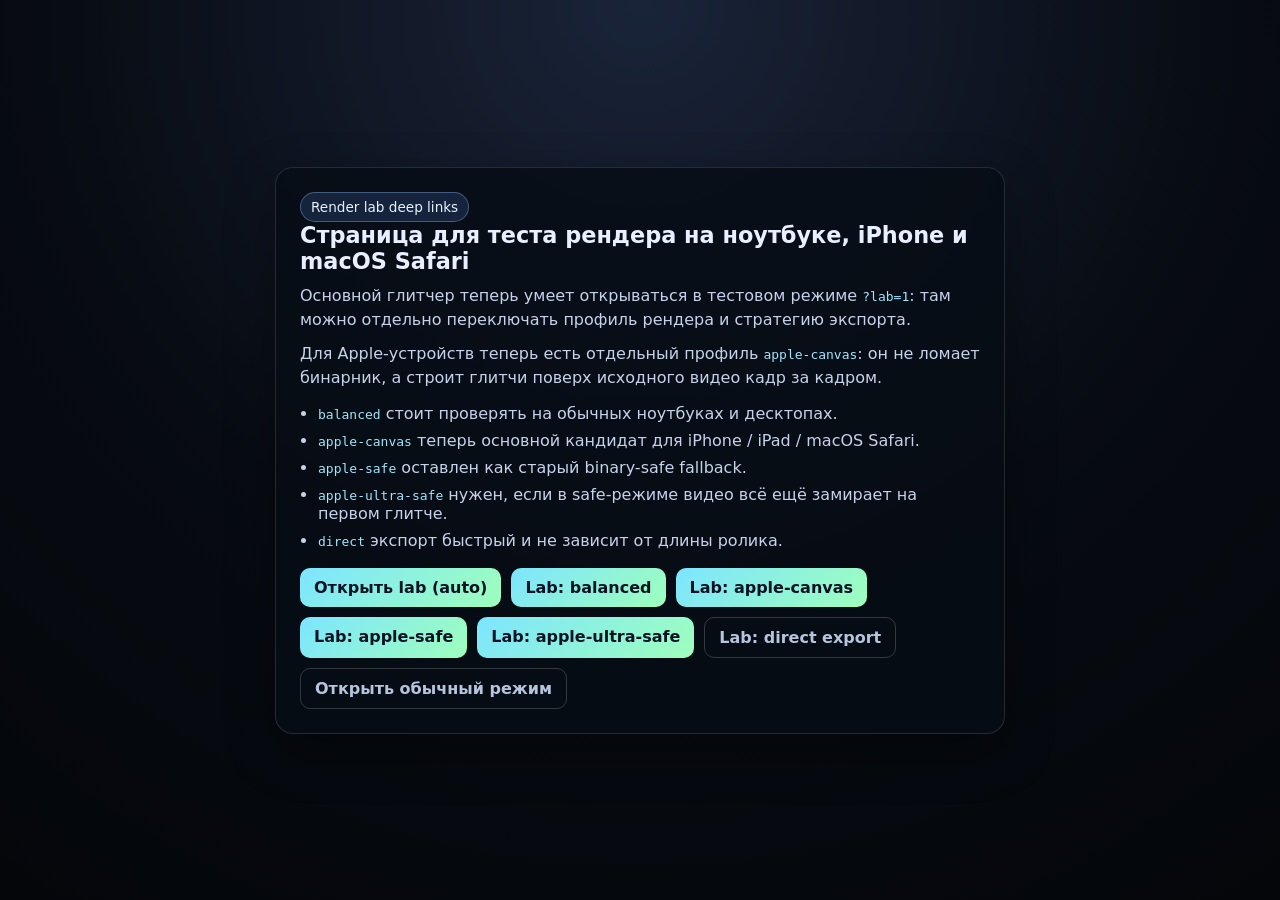
<file: ios-test.html>
<!doctype html>
<html lang="ru">
  <head>
    <meta charset="UTF-8" />
    <meta name="viewport" content="width=device-width, initial-scale=1.0" />
    <meta name="theme-color" content="#111111" />
    <meta name="apple-mobile-web-app-title" content="Video Glitcher" />
    <meta name="application-name" content="Video Glitcher" />
    <meta name="msapplication-TileColor" content="#111111" />
    <meta name="msapplication-config" content="assets/favicon/browserconfig.xml" />
    <title>Render Lab Links</title>
    <link rel="icon" type="image/x-icon" href="assets/favicon/favicon.ico" />
    <link rel="icon" type="image/png" sizes="16x16" href="assets/favicon/favicon-16x16.png" />
    <link rel="icon" type="image/png" sizes="32x32" href="assets/favicon/favicon-32x32.png" />
    <link rel="icon" type="image/png" sizes="48x48" href="assets/favicon/favicon-48x48.png" />
    <link rel="icon" type="image/png" sizes="192x192" href="assets/favicon/android-chrome-192x192.png" />
    <link rel="apple-touch-icon" sizes="180x180" href="assets/favicon/apple-touch-icon.png" />
    <link rel="manifest" href="assets/favicon/site.webmanifest" />
    <style>
      :root { color-scheme: dark; }
      body {
        margin: 0;
        font-family: Inter, system-ui, -apple-system, Segoe UI, Roboto, sans-serif;
        background: radial-gradient(circle at top, #1a2439 0%, #070b12 55%, #04060a 100%);
        color: #e8efff;
        min-height: 100vh;
        display: grid;
        place-items: center;
      }
      .card {
        width: min(680px, calc(100vw - 32px));
        background: rgba(8, 13, 22, 0.86);
        border: 1px solid rgba(255, 255, 255, 0.12);
        border-radius: 18px;
        padding: 24px;
        box-shadow: 0 18px 48px rgba(0, 0, 0, 0.35);
      }
      h1 { margin: 0 0 10px; font-size: 1.4rem; }
      p { margin: 10px 0; line-height: 1.5; color: #c6d2ea; }
      .badge {
        display: inline-block;
        padding: 6px 10px;
        border-radius: 999px;
        font-size: 0.85rem;
        border: 1px solid rgba(149, 198, 255, 0.35);
        background: rgba(92, 154, 255, 0.16);
      }
      .actions { margin-top: 18px; display: flex; gap: 10px; flex-wrap: wrap; }
      a {
        color: #0a1224;
        background: linear-gradient(135deg, #7de5ff, #9effbc);
        text-decoration: none;
        padding: 10px 14px;
        border-radius: 10px;
        font-weight: 700;
      }
      .muted {
        background: transparent;
        color: #b6c4de;
        border: 1px solid rgba(255, 255, 255, 0.18);
      }
      ul {
        margin: 14px 0 0;
        padding-left: 18px;
        color: #c6d2ea;
      }
      li + li { margin-top: 8px; }
      code { color: #9ee7ff; }
    </style>
  </head>
  <body>
    <main class="card">
      <span class="badge">Render lab deep links</span>
      <h1>Страница для теста рендера на ноутбуке, iPhone и macOS Safari</h1>
      <p>
        Основной глитчер теперь умеет открываться в тестовом режиме <code>?lab=1</code>:
        там можно отдельно переключать профиль рендера и стратегию экспорта.
      </p>
      <p>
        Для Apple-устройств теперь есть отдельный профиль <code>apple-canvas</code>:
        он не ломает бинарник, а строит глитчи поверх исходного видео кадр за кадром.
      </p>
      <ul>
        <li><code>balanced</code> стоит проверять на обычных ноутбуках и десктопах.</li>
        <li><code>apple-canvas</code> теперь основной кандидат для iPhone / iPad / macOS Safari.</li>
        <li><code>apple-safe</code> оставлен как старый binary-safe fallback.</li>
        <li><code>apple-ultra-safe</code> нужен, если в safe-режиме видео всё ещё замирает на первом глитче.</li>
        <li><code>direct</code> экспорт быстрый и не зависит от длины ролика.</li>
      </ul>
      <div class="actions">
        <a href="./index.html?lab=1">Открыть lab (auto)</a>
        <a href="./index.html?lab=1&compat=balanced">Lab: balanced</a>
        <a href="./index.html?lab=1&compat=apple-canvas">Lab: apple-canvas</a>
        <a href="./index.html?lab=1&compat=apple-safe">Lab: apple-safe</a>
        <a href="./index.html?lab=1&compat=apple-ultra-safe">Lab: apple-ultra-safe</a>
        <a class="muted" href="./index.html?lab=1&export=direct">Lab: direct export</a>
        <a class="muted" href="./index.html">Открыть обычный режим</a>
      </div>
    </main>
  </body>
</html>
</file>
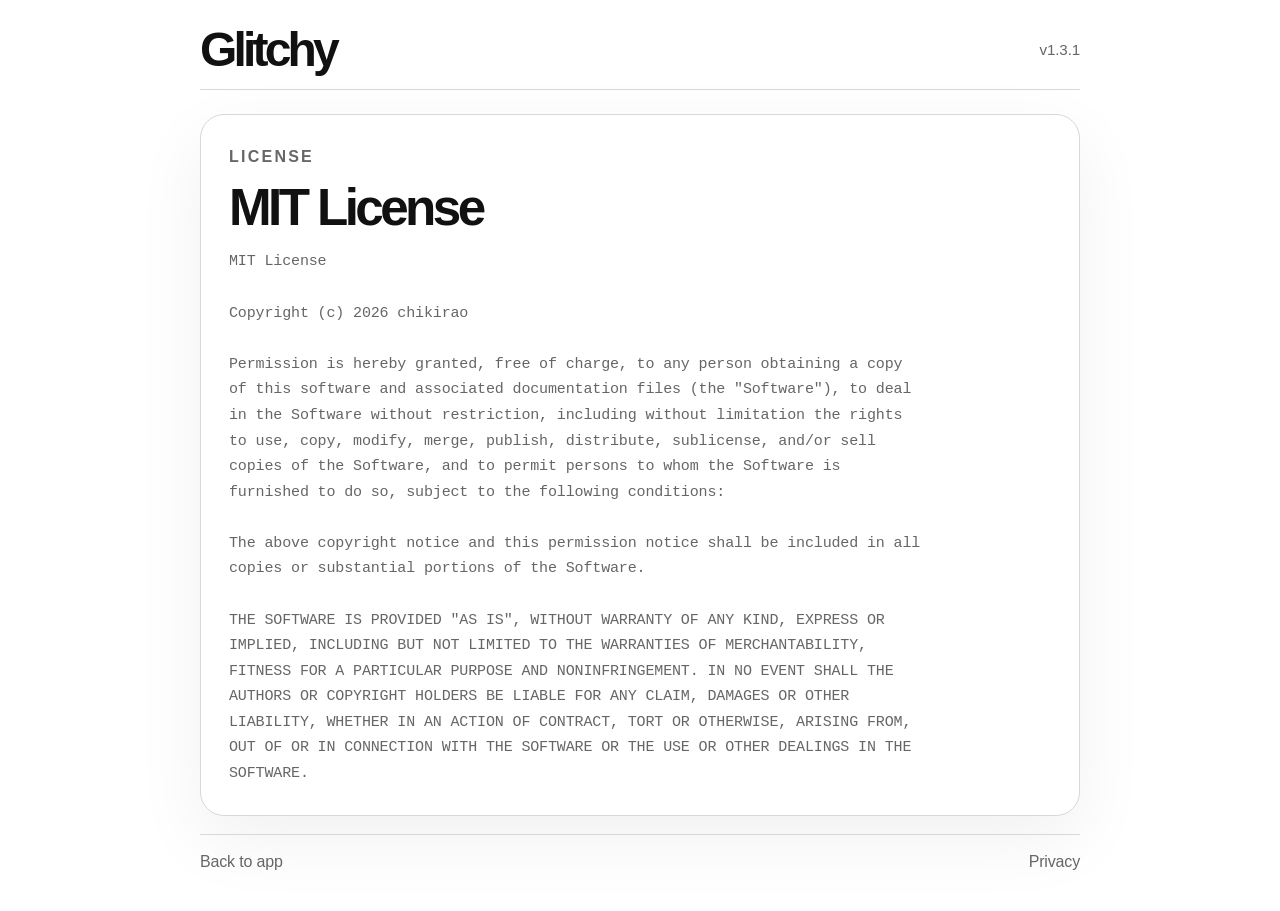
<file: license.html>
<!DOCTYPE html>
<html lang="en">
  <head>
    <meta charset="UTF-8" />
    <meta name="viewport" content="width=device-width, initial-scale=1.0" />
    <title>Glitchy License</title>
    <link rel="icon" type="image/png" sizes="32x32" href="assets/favicon/favicon-32x32.png" />
    <link rel="stylesheet" href="styles.css" />
  </head>
  <body class="legal-page">
    <main class="legal-shell">
      <header class="legal-header">
        <a class="legal-home-link" href="./">Glitchy</a>
        <span class="legal-version" data-site-version>v1.3.1</span>
      </header>

      <section class="legal-card">
        <p class="legal-kicker">License</p>
        <h1>MIT License</h1>
        <pre class="legal-license-text">MIT License

Copyright (c) 2026 chikirao

Permission is hereby granted, free of charge, to any person obtaining a copy
of this software and associated documentation files (the "Software"), to deal
in the Software without restriction, including without limitation the rights
to use, copy, modify, merge, publish, distribute, sublicense, and/or sell
copies of the Software, and to permit persons to whom the Software is
furnished to do so, subject to the following conditions:

The above copyright notice and this permission notice shall be included in all
copies or substantial portions of the Software.

THE SOFTWARE IS PROVIDED "AS IS", WITHOUT WARRANTY OF ANY KIND, EXPRESS OR
IMPLIED, INCLUDING BUT NOT LIMITED TO THE WARRANTIES OF MERCHANTABILITY,
FITNESS FOR A PARTICULAR PURPOSE AND NONINFRINGEMENT. IN NO EVENT SHALL THE
AUTHORS OR COPYRIGHT HOLDERS BE LIABLE FOR ANY CLAIM, DAMAGES OR OTHER
LIABILITY, WHETHER IN AN ACTION OF CONTRACT, TORT OR OTHERWISE, ARISING FROM,
OUT OF OR IN CONNECTION WITH THE SOFTWARE OR THE USE OR OTHER DEALINGS IN THE
SOFTWARE.</pre>
      </section>

      <footer class="legal-footer">
        <a href="./">Back to app</a>
        <a href="privacy.html">Privacy</a>
      </footer>
    </main>

    <script src="site-config.js"></script>
  </body>
</html>
</file>
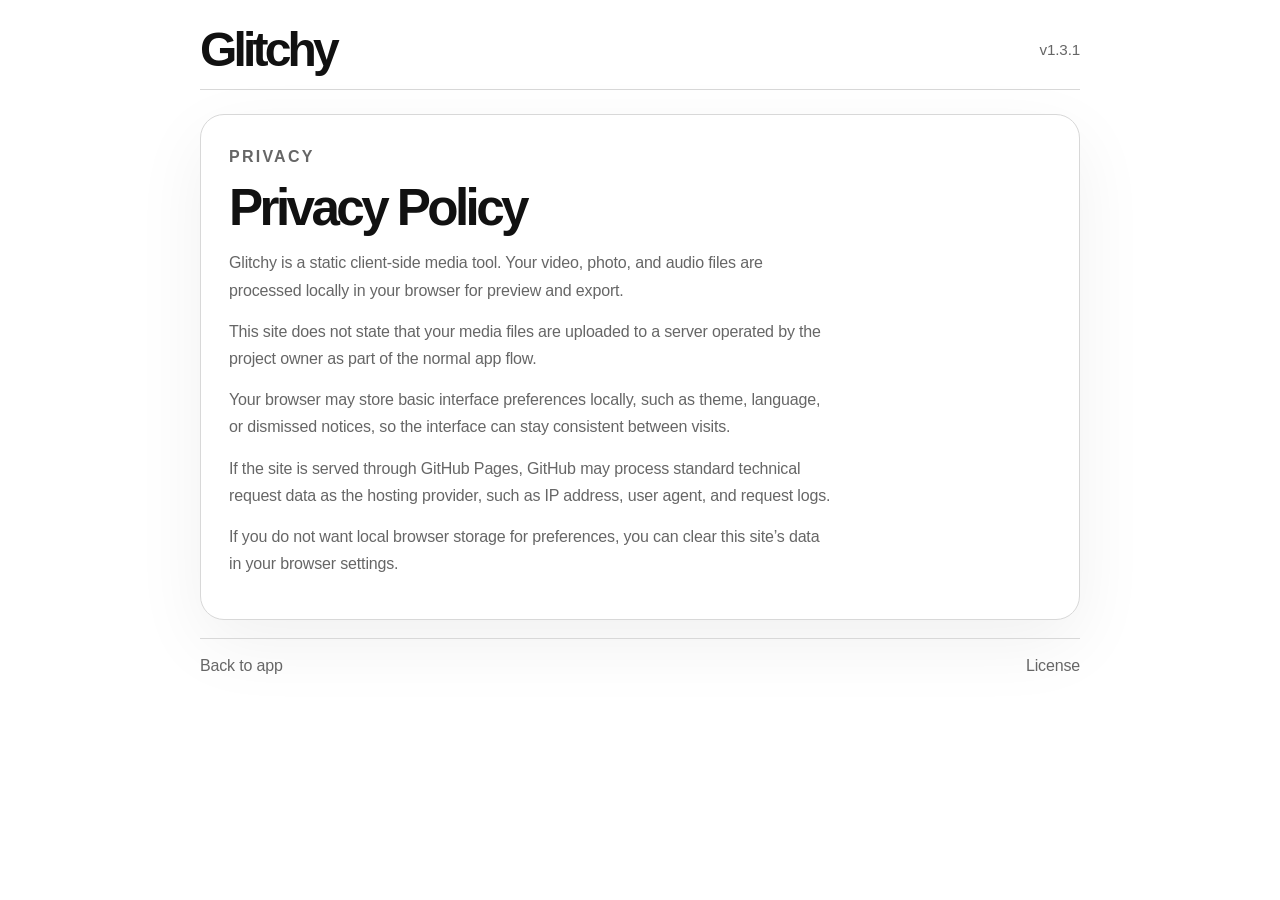
<file: privacy.html>
<!DOCTYPE html>
<html lang="en">
  <head>
    <meta charset="UTF-8" />
    <meta name="viewport" content="width=device-width, initial-scale=1.0" />
    <title>Glitchy Privacy</title>
    <link rel="icon" type="image/png" sizes="32x32" href="assets/favicon/favicon-32x32.png" />
    <link rel="stylesheet" href="styles.css" />
  </head>
  <body class="legal-page">
    <main class="legal-shell">
      <header class="legal-header">
        <a class="legal-home-link" href="./">Glitchy</a>
        <span class="legal-version" data-site-version>v1.3.1</span>
      </header>

      <section class="legal-card">
        <p class="legal-kicker">Privacy</p>
        <h1>Privacy Policy</h1>
        <p>
          Glitchy is a static client-side media tool. Your video, photo, and audio files are processed locally in your browser for preview and export.
        </p>
        <p>
          This site does not state that your media files are uploaded to a server operated by the project owner as part of the normal app flow.
        </p>
        <p>
          Your browser may store basic interface preferences locally, such as theme, language, or dismissed notices, so the interface can stay consistent between visits.
        </p>
        <p>
          If the site is served through GitHub Pages, GitHub may process standard technical request data as the hosting provider, such as IP address, user agent, and request logs.
        </p>
        <p>
          If you do not want local browser storage for preferences, you can clear this site’s data in your browser settings.
        </p>
      </section>

      <footer class="legal-footer">
        <a href="./">Back to app</a>
        <a href="license.html">License</a>
      </footer>
    </main>

    <script src="site-config.js"></script>
  </body>
</html>
</file>
<file: styles.css>
:root {
  --bg: #ffffff;
  --surface: #ffffff;
  --surface-muted: #f3f3f3;
  --surface-elevated: rgba(255, 255, 255, 0.96);
  --line: #d8d8d8;
  --line-strong: #111111;
  --text: #111111;
  --muted: #666666;
  --subtle: #8a8a8a;
  --shadow: 0 24px 72px rgba(0, 0, 0, 0.06);
  --grid-line-a: rgba(17, 17, 17, 0.05);
  --grid-line-b: rgba(17, 17, 17, 0.035);
  --drop-bg: linear-gradient(180deg, rgba(0, 0, 0, 0.012), rgba(0, 0, 0, 0.03));
  --overlay-bg: rgba(255, 255, 255, 0.8);
  --video-frame: #f2f2f2;
  --canvas-bg: #f3f3f3;
  --canvas-line: #d4d4d4;
  --canvas-start: rgba(17, 17, 17, 0.12);
  --canvas-mid: rgba(17, 17, 17, 0.28);
  --canvas-end: rgba(17, 17, 17, 0.18);
  --menu-hover: #ececec;
  --menu-selected: #e7e7e7;
  --radius: 24px;
  --radius-sm: 18px;
  --font-ui: Arial, sans-serif;
  --topbar-sticky-top: 0px;
  --shell-top-padding: 24px;
}

html[data-theme="dark"] {
  --bg: #0c0c0c;
  --surface: #101010;
  --surface-muted: #171717;
  --surface-elevated: rgba(12, 12, 12, 0.96);
  --line: #323232;
  --line-strong: #f3f3f3;
  --text: #f3f3f3;
  --muted: #a7a7a7;
  --subtle: #7b7b7b;
  --shadow: 0 30px 90px rgba(0, 0, 0, 0.32);
  --grid-line-a: rgba(255, 255, 255, 0.08);
  --grid-line-b: rgba(255, 255, 255, 0.045);
  --drop-bg: linear-gradient(180deg, rgba(255, 255, 255, 0.025), rgba(255, 255, 255, 0.05));
  --overlay-bg: rgba(10, 10, 10, 0.78);
  --video-frame: #0f0f0f;
  --canvas-bg: #121212;
  --canvas-line: #2a2a2a;
  --canvas-start: rgba(255, 255, 255, 0.12);
  --canvas-mid: rgba(255, 255, 255, 0.28);
  --canvas-end: rgba(255, 255, 255, 0.18);
  --menu-hover: #202020;
  --menu-selected: #252525;
}

* {
  box-sizing: border-box;
}

html,
body {
  margin: 0;
  min-height: 100%;
}

body {
  overflow-x: hidden;
  background: var(--bg);
  color: var(--text);
  font-family: var(--font-ui);
  letter-spacing: -0.01em;
  transition:
    background 180ms ease,
    color 180ms ease;
}

body::before {
  content: "";
  position: fixed;
  inset: 0;
  pointer-events: none;
  background-image:
    linear-gradient(to right, var(--grid-line-a) 1px, transparent 1px),
    linear-gradient(to bottom, var(--grid-line-b) 1px, transparent 1px);
  background-size: 96px 96px;
  opacity: 0;
  mask-image: linear-gradient(180deg, rgba(0, 0, 0, 0.74), rgba(0, 0, 0, 0.14));
}

html[data-theme="dark"] body::before {
  display: none;
}

button,
input,
select {
  font: inherit;
}

img {
  display: block;
  max-width: 100%;
}

[hidden] {
  display: none !important;
}

.app-shell {
  position: relative;
  z-index: 1;
  width: min(1480px, calc(100vw - 40px));
  margin: 0 auto;
  /* padding: var(--shell-top-padding) 0 40px; */
  padding: 0 0 20px;
}

.site-footer {
  display: flex;
  align-items: center;
  justify-content: space-between;
  gap: 18px;
  padding: 26px 0 6px;
  color: var(--muted);
  font-size: 0.98rem;
  line-height: 1.2;
}

.site-footer-group {
  display: inline-flex;
  align-items: center;
  flex-wrap: wrap;
  gap: 18px;
  min-width: 0;
}

.site-footer-group-end {
  justify-content: flex-end;
}

.site-footer-version,
.site-footer-link {
  color: var(--muted);
  text-decoration: none;
  white-space: nowrap;
}

.site-footer-link {
  transition:
    color 160ms ease,
    opacity 160ms ease;
}

.site-footer-link:hover,
.site-footer-link:focus-visible {
  color: var(--text);
  outline: none;
}

.legal-page {
  background: var(--bg);
  color: var(--text);
}

.legal-shell {
  width: min(880px, calc(100vw - 40px));
  margin: 0 auto;
  padding: 28px 0 40px;
}

.legal-header,
.legal-footer {
  display: flex;
  align-items: center;
  justify-content: space-between;
  gap: 16px;
}

.legal-header {
  padding-bottom: 18px;
  border-bottom: 1px solid var(--line);
}

.legal-home-link,
.legal-footer a {
  color: var(--text);
  text-decoration: none;
}

.legal-home-link {
  font-size: clamp(2rem, 4vw, 3rem);
  font-weight: 700;
  line-height: 0.9;
  letter-spacing: -0.08em;
}

.legal-version {
  color: var(--muted);
  font-size: 0.95rem;
}

.legal-card {
  margin-top: 24px;
  padding: 28px;
  border: 1px solid var(--line);
  border-radius: var(--radius);
  background: var(--surface);
  box-shadow: var(--shadow);
}

.legal-kicker {
  margin: 0 0 10px;
  color: var(--subtle);
  font-size: 0.74rem;
  font-weight: 700;
  letter-spacing: 0.14em;
  text-transform: uppercase;
}

.legal-card h1 {
  margin: 0 0 18px;
  font-size: clamp(2rem, 4vw, 3.25rem);
  line-height: 0.92;
  letter-spacing: -0.07em;
}

.legal-card p {
  margin: 0 0 14px;
  max-width: 68ch;
  color: var(--muted);
  font-size: 1rem;
  line-height: 1.7;
}

.legal-license-text {
  margin: 0;
  white-space: pre-wrap;
  word-break: break-word;
  color: var(--muted);
  font-family: "Courier New", Courier, monospace;
  font-size: 0.94rem;
  line-height: 1.7;
}

.legal-footer {
  margin-top: 18px;
  padding-top: 18px;
  border-top: 1px solid var(--line);
  color: var(--muted);
}

.legal-footer a {
  color: var(--muted);
}

.legal-footer a:hover,
.legal-footer a:focus-visible,
.legal-home-link:hover,
.legal-home-link:focus-visible {
  color: var(--text);
  outline: none;
}

.topbar {
  display: grid;
  grid-template-columns: minmax(0, 1fr) auto auto;
  gap: 18px;
  align-items: center;
  padding: 16px 0 16px;
  border-bottom: 0;
  position: sticky;
  top: var(--topbar-sticky-top);
  isolation: isolate;
  z-index: 20;
  transition:
    background 180ms ease,
    border-color 180ms ease,
    box-shadow 180ms ease,
    transform 180ms ease;
}

.topbar::before {
  content: "";
  position: absolute;
  z-index: -1;
  top: calc(var(--shell-top-padding) * -1);
  bottom: -1px;
  left: calc((100vw - 100%) * -0.5);
  right: calc((100vw - 100%) * -0.5);
  background: var(--surface-elevated);
  border-bottom: 1px solid var(--line);
  backdrop-filter: blur(18px);
}

.topbar.is-stuck {
  box-shadow: none;
}

.brand {
  display: inline-flex;
  align-items: center;
  justify-content: flex-start;
  width: max-content;
  min-width: 0;
  justify-self: start;
  z-index: 4;
  user-select: none;
  -webkit-user-select: none;
}

.brand-link {
  display: inline-flex;
  align-items: center;
  justify-content: center;
  width: 32px;
  height: 32px;
  border-radius: 12px;
  color: inherit;
  text-decoration: none;
  transition:
    opacity 160ms ease;
}

.brand-link:hover,
.brand-link:focus-visible {
  outline: none;
  background: transparent;
  box-shadow: none;
  transform: none;
}

.brand img {
  width: 28px;
  height: auto;
}

html[data-theme="dark"] .brand img {
  filter: invert(1);
}

.topbar-title {
  position: absolute;
  left: 50%;
  top: 50%;
  z-index: 3;
  color: var(--text);
  font-size: clamp(1.7rem, 2.4vw, 2.8rem);
  font-weight: 700;
  line-height: 0.88;
  letter-spacing: -0.08em;
  width: max-content;
  white-space: nowrap;
  pointer-events: none;
  user-select: none;
  -webkit-user-select: none;
  opacity: 0;
  transform: translate3d(-50%, -50%, 0);
  transform-origin: center center;
  transition: none;
}

.mobile-mode-picker {
  position: relative;
  display: none;
  justify-self: center;
  z-index: 4;
}

.mobile-mode-trigger {
  appearance: none;
  display: inline-flex;
  align-items: center;
  justify-content: center;
  gap: 10px;
  min-height: 46px;
  padding: 0 16px;
  border: 1.5px solid var(--line);
  border-radius: 999px;
  background: var(--surface);
  color: var(--text);
  font: inherit;
  font-size: 1rem;
  line-height: 1;
  letter-spacing: -0.04em;
  cursor: pointer;
  user-select: none;
  -webkit-user-select: none;
  transition:
    background 160ms ease,
    border-color 160ms ease,
    box-shadow 160ms ease,
    transform 160ms ease;
}

.mobile-mode-trigger:hover,
.mobile-mode-trigger:focus-visible {
  outline: none;
  border-color: var(--line-strong);
  box-shadow: 0 10px 24px rgba(0, 0, 0, 0.08);
  transform: translateY(-1px);
}

.mobile-mode-caret {
  width: 10px;
  height: 10px;
  border-right: 2px solid currentColor;
  border-bottom: 2px solid currentColor;
  border-bottom-right-radius: 2px;
  transform: rotate(45deg) translateY(-1px);
}

.mobile-mode-menu {
  left: 50%;
  top: calc(100% + 8px);
  right: auto;
  transform: translateX(-50%);
  width: min(164px, calc(100vw - 40px));
}

.hero-title-bridge {
  position: fixed;
  top: 0;
  left: 0;
  z-index: 22;
  color: var(--text);
  font-size: clamp(6rem, 20vw, 14rem);
  font-weight: 700;
  line-height: 0.88;
  letter-spacing: -0.085em;
  white-space: nowrap;
  pointer-events: none;
  user-select: none;
  -webkit-user-select: none;
  opacity: 0;
  transform-origin: left top;
  will-change: transform, opacity;
}

.topbar-tools {
  display: flex;
  align-items: center;
  gap: 10px;
  position: relative;
  z-index: 4;
  user-select: none;
  -webkit-user-select: none;
}

.online-version-link {
  display: inline-flex;
  align-items: center;
  justify-content: center;
  min-height: 46px;
  padding: 0 18px;
  border: 2px solid var(--text);
  border-radius: 999px;
  background: var(--text);
  color: var(--bg);
  font-size: 1rem;
  line-height: 1;
  letter-spacing: -0.03em;
  text-decoration: none;
  white-space: nowrap;
  transition:
    transform 160ms ease,
    box-shadow 160ms ease,
    background 160ms ease,
    color 160ms ease;
}

.online-version-link:hover,
.online-version-link:focus-visible {
  outline: none;
  transform: translateY(-1px);
  box-shadow: 0 12px 28px rgba(0, 0, 0, 0.08);
}

.mode-switch {
  display: inline-flex;
  align-items: center;
  justify-content: center;
  gap: 8px;
  min-width: 0;
  position: relative;
  z-index: 4;
  user-select: none;
  -webkit-user-select: none;
}

.mode-tab {
  appearance: none;
  display: inline-flex;
  align-items: center;
  justify-content: center;
  min-height: 46px;
  padding: 0 18px;
  border: 2px solid transparent;
  background: transparent;
  color: var(--text);
  font: inherit;
  font-size: clamp(1.15rem, 1.7vw, 1.75rem);
  line-height: 1;
  letter-spacing: -0.05em;
  text-transform: lowercase;
  cursor: pointer;
  border-radius: 999px;
  white-space: nowrap;
  user-select: none;
  -webkit-user-select: none;
  touch-action: manipulation;
  transition:
    background 160ms ease,
    color 160ms ease,
    border-color 160ms ease,
    box-shadow 160ms ease,
    opacity 160ms ease;
}

.mode-tab:hover,
.mode-tab:focus-visible {
  transform: none;
  background: var(--surface-muted);
  box-shadow: none;
}

.mode-tab.is-active {
  background: var(--text);
  color: var(--bg);
  border-color: var(--text);
}

.media-panel {
  display: grid;
  gap: 0;
}

.theme-toggle,
.language-toggle {
  appearance: none;
  cursor: pointer;
  user-select: none;
  -webkit-user-select: none;
  transition:
    transform 160ms ease,
    box-shadow 160ms ease,
    border-color 160ms ease,
    background 160ms ease,
    color 160ms ease;
}

.theme-toggle:hover,
.language-toggle:hover,
.theme-toggle:focus-visible,
.language-toggle:focus-visible {
  transform: translateY(-1px);
}

.theme-toggle {
  padding: 0;
  border: 0;
  background: transparent;
  position: relative;
  z-index: 4;
}

.theme-toggle-track {
  position: relative;
  display: block;
  width: 84px;
  height: 46px;
  border-radius: 999px;
}

.theme-toggle-knob {
  position: absolute;
  top: 5px;
  left: 5px;
  width: 32px;
  height: 32px;
  border-radius: 50%;
  transition:
    transform 180ms ease,
    background 180ms ease;
}

html[data-theme="light"] .theme-toggle-track {
  background: #111111;
  border: 2px solid #111111;
}

html[data-theme="light"] .theme-toggle-knob {
  background: #ffffff;
  transform: translateX(0);
}

html[data-theme="dark"] .theme-toggle-track {
  background: #ffffff;
  border: 2px solid #ffffff;
}

html[data-theme="dark"] .theme-toggle-knob {
  background: #111111;
  transform: translateX(42px);
}

.language-toggle {
  display: inline-flex;
  align-items: center;
  justify-content: center;
  min-height: 46px;
  min-width: 78px;
  padding: 0 18px;
  border: 2px solid var(--text);
  border-radius: 999px;
  background: var(--bg);
  color: var(--text);
  font-size: 1.18rem;
  line-height: 1;
  letter-spacing: -0.04em;
  touch-action: manipulation;
}

.hero {
  width: 100%;
  padding: 10px 0 20px;
  border-bottom: 1px solid var(--line);
  position: relative;
  z-index: 0;
  pointer-events: none;
  user-select: none;
  -webkit-user-select: none;
}

.hero-copy {
  width: 100%;
  overflow: visible;
  padding-right: clamp(16px, 2.3vw, 34px);
  pointer-events: none;
}

.hero h1 {
  display: block;
  margin: 0;
  padding-bottom: 0.12em;
  font-size: clamp(6rem, 20vw, 14rem);
  line-height: 0.88;
  letter-spacing: -0.085em;
  font-weight: 700;
  white-space: nowrap;
  pointer-events: none;
  user-select: none;
  -webkit-user-select: none;
}

.lede {
  max-width: 34rem;
  margin: 0;
  color: var(--muted);
  font-size: 1.02rem;
  line-height: 1.55;
}

.eyebrow,
.panel-kicker,
.reference-kicker,
.action-label,
.format-caption,
.telemetry-label {
  margin: 0;
  color: var(--subtle);
  font-size: 0.72rem;
  line-height: 1;
  letter-spacing: 0.12em;
  text-transform: uppercase;
}

.action-bar {
  display: grid;
  grid-template-columns: minmax(260px, 0.74fr) minmax(0, 1.26fr);
  gap: 24px;
  align-items: end;
  padding: 18px 0 30px;
  position: relative;
  z-index: 6;
}

.action-bar-copy {
  max-width: 28rem;
}

.action-label {
  margin-bottom: 10px;
}

.action-note {
  margin: 0;
  color: var(--muted);
  line-height: 1.55;
}

.hero-actions {
  display: grid;
  grid-template-columns: minmax(200px, 1fr) minmax(180px, auto) minmax(140px, auto) minmax(200px, 1fr) minmax(180px, auto);
  gap: 12px;
  align-items: stretch;
}

.panel {
  border: 1px solid var(--line);
  border-radius: var(--radius);
  background: var(--surface-elevated);
  box-shadow: var(--shadow);
  transition:
    background 180ms ease,
    border-color 180ms ease,
    color 180ms ease;
}

.action-pill,
.preset-chip,
.tiny-button,
.transport-button,
.format-trigger {
  appearance: none;
  border-radius: 999px;
  color: var(--text);
  font-family: inherit;
  letter-spacing: -0.03em;
  user-select: none;
  -webkit-user-select: none;
  transition:
    transform 160ms ease,
    box-shadow 160ms ease,
    border-color 160ms ease,
    background 160ms ease,
    color 160ms ease;
}

.action-pill,
.preset-chip,
.tiny-button,
.transport-button {
  border: 1.5px solid var(--line-strong);
  background: var(--surface);
}

.action-pill:hover,
.preset-chip:hover,
.tiny-button:hover,
.transport-button:hover,
.format-trigger:hover,
.action-pill:focus-visible,
.preset-chip:focus-visible,
.tiny-button:focus-visible,
.transport-button:focus-visible,
.format-trigger:focus-visible {
  transform: translateY(-1px);
  box-shadow: 0 12px 28px rgba(0, 0, 0, 0.08);
}

.action-pill {
  display: inline-flex;
  align-items: center;
  justify-content: center;
  min-height: 72px;
  padding: 0 22px;
  font-size: 1rem;
  line-height: 1;
  white-space: nowrap;
}

.action-pill.primary {
  background: var(--text);
  color: var(--bg);
  border-color: var(--text);
}

.action-pill.ghost {
  border-color: var(--line);
}

.export-button {
  position: relative;
  overflow: hidden;
  isolation: isolate;
  border-color: var(--line-strong);
  background: var(--surface);
}

.export-button-progress {
  position: absolute;
  inset: 0;
  z-index: 0;
  border-radius: inherit;
  background: var(--text);
  pointer-events: none;

  transform-origin: left center;
  transform: scaleX(0);
  opacity: 0;

  will-change: transform, opacity, filter;
  transition:
    transform 140ms linear,
    opacity 180ms ease,
    filter 260ms ease;
}

.export-button-label {
  display: inline-flex;
  align-items: center;
  justify-content: center;
  min-width: 100%;
  padding: 0 22px;
  white-space: nowrap;
  pointer-events: none;
}

.export-button-label-base {
  position: relative;
  z-index: 1;
  color: var(--text);
}

.export-button-label-fill {
  position: absolute;
  inset: 0;
  display: inline-flex;
  align-items: center;
  justify-content: center;
  z-index: 2;
  color: var(--bg);
  pointer-events: none;

  opacity: 0;
  clip-path: inset(0 100% 0 0 round 999px);

  will-change: clip-path, opacity;
  transition:
    clip-path 140ms linear,
    opacity 180ms ease;
}

.export-button.is-exporting .export-button-progress,
.export-button.is-exporting .export-button-label-fill,
.export-button.is-export-complete .export-button-progress,
.export-button.is-export-complete .export-button-label-fill {
  opacity: 1;
}

.export-button.is-exporting:disabled,
.export-button.is-export-complete:disabled,
.export-button.is-export-settling:disabled {
  opacity: 1;
  cursor: progress;
}

.export-button.is-export-settling .export-button-progress {
  filter: blur(6px);
  transform: scaleX(1.02);
  opacity: 0;
}

.export-button.is-export-settling .export-button-label-fill {
  opacity: 0;
}

.upload-pill {
  position: relative;
  overflow: hidden;
}

.upload-pill input {
  position: absolute;
  inset: 0;
  width: 1px;
  height: 1px;
  opacity: 0;
  pointer-events: none;
}

.format-picker {
  position: relative;
  display: grid;
  gap: 5px;
  min-height: 72px;
  padding: 12px 18px 14px;
  border: 1px solid var(--line);
  border-radius: 22px;
  background: var(--surface);
  transition:
    background 180ms ease,
    border-color 180ms ease;
  user-select: none;
  -webkit-user-select: none;
}

.format-picker.is-open {
  z-index: 24;
}

.native-select {
  position: absolute;
  inset: 0;
  opacity: 0;
  pointer-events: none;
}

.format-picker select:not(.native-select) {
  width: 100%;
  min-height: 32px;
  padding: 0;
  border: 0;
  outline: none;
  background: transparent;
  color: var(--text);
  font-size: 1.06rem;
  line-height: 1.1;
  letter-spacing: -0.04em;
}

.format-caption {
  margin-bottom: 2px;
}

.format-trigger {
  display: flex;
  align-items: center;
  justify-content: space-between;
  min-height: 28px;
  padding: 0;
  border: 0;
  background: transparent;
  text-align: left;
  box-shadow: none;
}

#exportFormatValue {
  font-size: 1.06rem;
  line-height: 1.1;
  letter-spacing: -0.04em;
}

.format-caret {
  width: 10px;
  height: 10px;
  border-right: 2px solid currentColor;
  border-bottom: 2px solid currentColor;
  transform: rotate(45deg) translateY(-2px);
}

.format-menu {
  position: absolute;
  left: 12px;
  right: auto;
  top: calc(100% + 10px);
  z-index: 20;
  width: min(184px, calc(100vw - 52px));
  padding: 6px 0;
  border: 2px solid var(--line-strong);
  border-radius: 20px;
  background: var(--surface);
  box-shadow: var(--shadow);
  overflow: hidden;
}

.format-option {
  appearance: none;
  display: block;
  width: 100%;
  padding: 6px 16px;
  border: 0;
  border-radius: 0;
  background: transparent;
  color: var(--text);
  text-align: left;
  font-size: 0.96rem;
  line-height: 1.28;
  letter-spacing: -0.05em;
  cursor: pointer;
}

.format-option:hover,
.format-option:focus-visible {
  outline: none;
  background: var(--menu-hover);
  box-shadow: none;
}

.format-option[aria-selected="true"] {
  background: var(--menu-selected);
}

.workspace {
  display: grid;
  grid-template-columns: minmax(0, 1.45fr) minmax(340px, 0.88fr);
  gap: 22px;
  position: relative;
  z-index: 2;
}

.preview-panel,
.controls-panel {
  padding: 24px;
}

.preview-panel .badge-row[hidden] {
  display: none !important;
}

.preview-panel {
  position: relative;
}

.controls-panel {
  display: grid;
  align-content: start;
  gap: 18px;
}

.controls-intro {
  padding-bottom: 2px;
}

.controls-note {
  margin: 0;
  color: var(--muted);
  line-height: 1.5;
}

.panel-head,
.block-head,
.map-head,
.video-card-head {
  display: flex;
  align-items: flex-start;
  justify-content: space-between;
  gap: 16px;
}

.block-head {
  margin-bottom: 16px;
}

.panel-heading,
.block-head > div,
.map-head > div {
  display: grid;
  gap: 8px;
}

.panel-head h2,
.block-head h3,
.map-head h3 {
  margin: 0;
  font-weight: 700;
  line-height: 1.02;
  letter-spacing: -0.06em;
}

.panel-head h2 {
  font-size: clamp(1.54rem, 2vw, 2.14rem);
}

.block-head h3,
.map-head h3 {
  font-size: 1.32rem;
}

.badge-row,
.map-stats {
  display: flex;
  flex-wrap: wrap;
  justify-content: flex-end;
  gap: 8px;
}

.badge {
  display: inline-flex;
  align-items: center;
  min-height: 34px;
  padding: 0 12px;
  border: 1px solid var(--line);
  border-radius: 999px;
  background: var(--surface-muted);
  color: var(--muted);
  font-size: 0.84rem;
}

.drop-zone {
  display: grid;
  place-items: center;
  min-height: 360px;
  margin-top: 20px;
  padding: 24px;
  border: 1px dashed var(--line-strong);
  border-radius: var(--radius);
  background: var(--drop-bg);
  transition:
    border-color 180ms ease,
    background 180ms ease,
    transform 180ms ease;
}

.drop-zone.is-over {
  transform: translateY(-1px);
}

.drop-copy {
  max-width: 36rem;
  text-align: center;
}

.drop-title {
  margin: 0;
  font-size: 1.2rem;
  line-height: 1.35;
  letter-spacing: -0.03em;
}

.drop-note {
  margin: 12px 0 0;
  color: var(--muted);
  line-height: 1.55;
}

.player-shell {
  margin-top: 20px;
  animation: fade-up 240ms ease;
}

.hidden {
  display: none;
}

.transport-bar {
  margin-bottom: 14px;
  padding: 14px;
  border: 1px solid var(--line);
  border-radius: 22px;
  background: var(--surface-muted);
}

.transport-group {
  display: flex;
  flex-wrap: wrap;
  gap: 10px;
}

.transport-button {
  min-height: 42px;
  padding: 0 15px;
  border-color: var(--line);
  font-size: 0.92rem;
}

.transport-button.strong {
  background: var(--text);
  color: var(--bg);
  border-color: var(--text);
}

.preview-stack {
  position: relative;
  display: grid;
  grid-template-columns: minmax(0, 1.45fr) minmax(280px, 0.9fr);
  gap: 14px;
  align-items: start;
}

.video-card-primary {
  grid-row: 1 / span 2;
}

.drop-overlay {
  position: absolute;
  inset: 0;
  z-index: 5;
  display: grid;
  place-items: center;
  padding: 20px;
  border: 1px dashed transparent;
  border-radius: 26px;
  background: var(--overlay-bg);
  backdrop-filter: blur(6px);
  opacity: 0;
  pointer-events: none;
  transition:
    opacity 180ms ease,
    border-color 180ms ease;
}

.drop-overlay.is-active {
  opacity: 1;
  border-color: var(--line-strong);
}

.drop-overlay-copy {
  max-width: 28rem;
  text-align: center;
}

.notice-modal {
  position: fixed;
  inset: 0;
  z-index: 40;
  display: grid;
  place-items: center;
  padding: 24px;
}

.notice-modal[hidden] {
  display: none !important;
}

.notice-modal-backdrop {
  position: absolute;
  inset: 0;
  background: rgba(12, 12, 12, 0.36);
  backdrop-filter: blur(8px);
}

.notice-modal-dialog {
  position: relative;
  z-index: 1;
  display: grid;
  gap: 16px;
  width: min(560px, calc(100vw - 32px));
  padding: 24px;
  border: 1px solid var(--line);
  border-radius: 28px;
  background: var(--surface-elevated);
  box-shadow: var(--shadow);
}

.notice-modal-dialog h2 {
  margin: 0;
  font-size: clamp(1.6rem, 3vw, 2.2rem);
  line-height: 1.02;
  letter-spacing: -0.06em;
}

.notice-modal-copy {
  margin: 0;
  color: var(--muted);
  line-height: 1.55;
}

.notice-modal-button {
  min-width: 160px;
  justify-self: start;
}

.notice-modal-actions {
  display: flex;
  flex-wrap: wrap;
  gap: 12px;
  align-items: center;
}

.online-action-pill {
  background: var(--text);
  color: var(--bg);
  text-decoration: none;
}

.video-card {
  padding: 14px;
  border: 1px solid var(--line);
  border-radius: 22px;
  background: var(--surface);
}

.video-stage {
  position: relative;
  overflow: hidden;
  border: 1px solid var(--line);
  border-radius: 18px;
  background: var(--video-frame);
  aspect-ratio: 16 / 9;
}

.video-stage video {
  display: block;
  width: 100%;
  height: 100%;
  object-fit: contain;
  background: #000000;
}

.image-stage img {
  display: block;
  width: 100%;
  height: 100%;
  object-fit: contain;
}

.preview-canvas {
  position: absolute;
  inset: 0;
  width: 100%;
  height: 100%;
  pointer-events: none;
  background: transparent;
}

.preview-video-underlay {
  opacity: 0.92;
}

.reference-copy {
  display: grid;
  gap: 8px;
}

.reference-copy strong {
  font-size: 0.92rem;
  line-height: 1.3;
  letter-spacing: -0.02em;
}

.decode-status {
  padding: 8px 12px;
  border-radius: 999px;
  border: 1px solid var(--line);
  font-size: 0.82rem;
  letter-spacing: 0.02em;
  background: var(--surface-muted);
}

.decode-status-idle {
  color: var(--muted);
}

.decode-status-live,
.decode-status-error {
  background: var(--text);
  color: var(--bg);
  border-color: var(--text);
}

.decode-status-warning {
  background: var(--surface-muted);
  color: var(--text);
}

.player-toolbar {
  display: flex;
  flex-wrap: wrap;
  gap: 10px;
  margin-top: 14px;
}

.toggle-chip {
  display: inline-flex;
  align-items: center;
  gap: 10px;
  min-height: 42px;
  padding: 0 14px;
  border: 1px solid var(--line);
  border-radius: 999px;
  background: var(--surface-muted);
  color: var(--text);
  font-size: 0.92rem;
  line-height: 1.3;
}

.toggle-chip input,
input[type="range"] {
  accent-color: var(--text);
}

.toggle-chip.wide {
  width: 100%;
  justify-content: flex-start;
  min-height: 48px;
  padding: 12px 14px;
  border-radius: 18px;
}

[data-media-panel="photo"] .photo-controls-panel .control-block {
  background: var(--surface);
}

[data-media-panel="photo"] .photo-effect-grid {
  grid-template-columns: repeat(5, minmax(0, 1fr));
  gap: 10px;
}

[data-media-panel="photo"] .photo-effect-chip {
  min-height: 48px;
  border-radius: 18px;
  font-size: 0.92rem;
  letter-spacing: -0.04em;
  background: var(--surface);
  color: var(--text);
  border-color: var(--line);
  box-shadow: none;
  opacity: 1;
}

[data-media-panel="photo"] .photo-effect-chip:hover,
[data-media-panel="photo"] .photo-effect-chip:focus-visible,
[data-media-panel="photo"] .photo-effect-chip.is-active {
  border-color: var(--line-strong);
}

[data-media-panel="photo"] .photo-effect-chip.is-active {
  background: var(--text);
  color: var(--bg);
  border-color: var(--text);
  box-shadow: 0 10px 24px rgba(0, 0, 0, 0.1);
}

[data-media-panel="photo"] .photo-effect-chip-featured {
  font-weight: 700;
  border-color: var(--line-strong);
  box-shadow:
    inset 0 0 0 1px var(--line-strong),
    0 10px 24px rgba(0, 0, 0, 0.06);
}

[data-media-panel="photo"] .photo-effect-chip-featured:hover,
[data-media-panel="photo"] .photo-effect-chip-featured:focus-visible {
  background: var(--surface-muted);
}

[data-media-panel="photo"] .photo-effect-chip-featured.is-active {
  box-shadow: 0 14px 28px rgba(0, 0, 0, 0.12);
}

[data-media-panel="photo"] .photo-slider-stack {
  gap: 12px;
}

[data-media-panel="photo"] .photo-slider-field .slider-head span {
  font-size: 0.74rem;
  letter-spacing: 0.1em;
  text-transform: uppercase;
}

[data-media-panel="photo"] .photo-slider-field output {
  min-width: 40px;
  text-align: right;
}

[data-media-panel="audio"] .audio-controls-panel .control-block {
  background:
    linear-gradient(180deg, rgba(17, 17, 17, 0.018), rgba(17, 17, 17, 0.04)),
    var(--surface-muted);
}

html[data-theme="dark"] [data-media-panel="audio"] .audio-controls-panel .control-block {
  background:
    linear-gradient(180deg, rgba(255, 255, 255, 0.02), rgba(255, 255, 255, 0.04)),
    var(--surface-muted);
}

[data-media-panel="audio"] .audio-effect-grid {
  grid-template-columns: repeat(2, minmax(0, 1fr));
  gap: 10px;
}

[data-media-panel="audio"] .audio-effect-chip {
  min-height: 52px;
  border-radius: 20px;
  font-size: 0.94rem;
  background: var(--surface);
}

[data-media-panel="audio"] .audio-effect-chip.is-active {
  background: var(--text);
  color: var(--bg);
  border-color: var(--text);
}

[data-media-panel="audio"] .audio-slider-stack {
  gap: 16px;
}

[data-media-panel="audio"] .audio-slider-field .slider-head span {
  font-size: 0.86rem;
  letter-spacing: -0.02em;
  text-transform: none;
}

[data-media-panel="audio"] .audio-point-section {
  display: grid;
  gap: 12px;
  margin-bottom: 14px;
  padding: 14px;
  border: 1px solid var(--line);
  border-radius: 20px;
  background: var(--surface);
}

[data-media-panel="audio"] .audio-point-toggle {
  margin: 0;
}

[data-media-panel="audio"] .audio-point-controls {
  display: grid;
  gap: 14px;
  transition:
    opacity 160ms ease,
    filter 160ms ease;
}

[data-media-panel="audio"] .audio-point-controls.is-disabled {
  opacity: 0.45;
  filter: saturate(0.7);
}

[data-media-panel="audio"] .audio-point-timeline {
  display: grid;
  gap: 10px;
}

[data-media-panel="audio"] .audio-point-timeline-meta {
  display: flex;
  align-items: center;
  justify-content: space-between;
  gap: 12px;
  color: var(--muted);
  font-size: 0.9rem;
  letter-spacing: -0.02em;
}

[data-media-panel="audio"] .audio-point-timeline-meta output {
  color: var(--text);
}

[data-media-panel="video"] .video-point-section {
  display: grid;
  gap: 12px;
  margin-bottom: 14px;
  padding: 14px;
  border: 1px solid var(--line);
  border-radius: 20px;
  background: var(--surface);
}

[data-media-panel="video"] .video-point-toggle {
  margin: 0;
}

[data-media-panel="video"] .video-point-controls {
  display: grid;
  gap: 14px;
  transition:
    opacity 160ms ease,
    filter 160ms ease;
}

[data-media-panel="video"] .video-point-controls.is-disabled {
  opacity: 0.45;
  filter: saturate(0.7);
}

[data-media-panel="video"] .video-point-timeline {
  display: grid;
  gap: 10px;
}

[data-media-panel="video"] .video-point-timeline-meta {
  display: flex;
  align-items: center;
  justify-content: space-between;
  gap: 12px;
  color: var(--muted);
  font-size: 0.9rem;
  letter-spacing: -0.02em;
}

[data-media-panel="video"] .video-point-timeline-meta output {
  color: var(--text);
}

.map-panel,
.control-block {
  padding: 18px;
  border: 1px solid var(--line);
  border-radius: 22px;
  background: var(--surface-muted);
}

.render-lab-block {
  border-style: dashed;
}

.render-lab-block .controls-note {
  margin: 0 0 16px;
}

.render-lab-grid {
  margin-bottom: 16px;
}

.map-panel {
  margin-top: 18px;
}

#mutationCanvas {
  display: block;
  width: 100%;
  height: auto;
  margin-top: 16px;
  border: 1px solid var(--line);
  border-radius: 16px;
  background: var(--canvas-bg);
}

#photoMutationCanvas,
#audioMutationCanvas {
  display: block;
  width: 100%;
  height: auto;
  margin-top: 16px;
  border: 1px solid var(--line);
  border-radius: 16px;
  background: var(--canvas-bg);
}

.audio-stage {
  display: grid;
  gap: 14px;
  min-height: 100%;
  padding: 16px;
  border: 1px solid var(--line);
  border-radius: 18px;
  background: var(--video-frame);
}

[data-media-panel="audio"] .audio-stage {
  background:
    linear-gradient(180deg, rgba(17, 17, 17, 0.035), rgba(17, 17, 17, 0.02)),
    var(--video-frame);
}

html[data-theme="dark"] [data-media-panel="audio"] .audio-stage {
  background:
    linear-gradient(180deg, rgba(255, 255, 255, 0.035), rgba(255, 255, 255, 0.02)),
    var(--video-frame);
}

.audio-stage audio {
  width: 100%;
}

.audio-waveform {
  display: block;
  width: 100%;
  height: auto;
  border: 1px solid var(--line);
  border-radius: 16px;
  background: var(--canvas-bg);
}

.stage-note {
  margin: 0;
  color: var(--muted);
  line-height: 1.5;
}

.preset-grid {
  display: grid;
  grid-template-columns: repeat(2, minmax(0, 1fr));
  gap: 10px;
}

.preset-chip {
  min-height: 48px;
  padding: 0 14px;
  border-color: var(--line);
  border-radius: 18px;
  font-size: 0.98rem;
  line-height: 1;
  display: inline-flex;
  align-items: center;
  justify-content: center;
  text-align: center;
}

.preset-chip.is-active {
  background: var(--text);
  color: var(--bg);
  border-color: var(--text);
}

.field-grid {
  display: grid;
  grid-template-columns: repeat(2, minmax(0, 1fr));
  gap: 12px;
}

.slider-stack {
  display: grid;
  gap: 14px;
  margin: 14px 0;
}

.field,
.slider-field {
  display: grid;
  gap: 10px;
}

.field span,
.slider-head span {
  font-size: 0.86rem;
  color: var(--muted);
}

.field select,
.field input[type="number"] {
  width: 100%;
  min-height: 48px;
  padding: 0 14px;
  border: 1px solid var(--line);
  border-radius: 14px;
  outline: none;
  background: var(--surface);
  color: var(--text);
  letter-spacing: -0.02em;
}

.seed-row {
  display: grid;
  grid-template-columns: minmax(0, 1fr) auto;
  gap: 8px;
}

.tiny-button {
  min-width: 84px;
  padding: 0 14px;
  border-color: var(--line);
}

.slider-head {
  display: flex;
  align-items: center;
  justify-content: space-between;
  gap: 12px;
}

output {
  display: inline-flex;
  align-items: center;
  justify-content: flex-end;
  color: var(--text);
  font-weight: 700;
  letter-spacing: -0.03em;
  min-height: 1.3em;
}

output[for] {
  cursor: text;
}

output.is-editing {
  min-width: 64px;
}

.slider-value-editor {
  width: 72px;
  min-height: 28px;
  padding: 0 8px;
  border: 1px solid var(--line);
  border-radius: 999px;
  outline: none;
  background: var(--surface);
  color: var(--text);
  text-align: right;
  letter-spacing: -0.02em;
}

input[type="range"] {
  width: 100%;
}

.telemetry-grid {
  display: grid;
  grid-template-columns: repeat(2, minmax(0, 1fr));
  gap: 12px;
}

.telemetry-card {
  display: grid;
  gap: 8px;
  padding: 14px;
  border: 1px solid var(--line);
  border-radius: 18px;
  background: var(--surface);
}

.telemetry-card strong {
  font-size: 1.14rem;
  letter-spacing: -0.04em;
}

.status-line {
  margin: 16px 0 0;
  padding-top: 16px;
  border-top: 1px solid var(--line);
  color: var(--muted);
  line-height: 1.55;
}

.theme-toggle:focus-visible,
.language-toggle:focus-visible,
.online-version-link:focus-visible,
.mode-tab:focus-visible,
.action-pill:focus-visible,
.preset-chip:focus-visible,
.tiny-button:focus-visible,
.transport-button:focus-visible,
.toggle-chip:focus-within,
.field select:focus-visible,
.field input[type="number"]:focus-visible {
  outline: none;
  box-shadow: 0 0 0 3px rgba(127, 127, 127, 0.18);
}

.format-trigger:hover,
.format-trigger:focus-visible {
  transform: none;
  box-shadow: none;
}

button:disabled {
  cursor: not-allowed;
  opacity: 0.45;
  transform: none;
  box-shadow: none;
}

@keyframes fade-up {
  from {
    opacity: 0;
    transform: translateY(10px);
  }
  to {
    opacity: 1;
    transform: translateY(0);
  }
}

@media (max-width: 1240px) {
  .action-bar {
    grid-template-columns: 1fr;
  }
}

@media (max-width: 1120px) {
  .workspace,
  .preview-stack {
    grid-template-columns: 1fr;
  }

  .video-card-primary {
    grid-row: auto;
  }
}

@media (max-width: 920px) {
  .topbar {
    grid-template-columns: auto auto minmax(0, 1fr) auto;
    gap: 12px;
  }

  .mode-switch {
    display: none;
  }

  .mobile-mode-picker {
    display: block;
    justify-self: start;
  }

  .mobile-mode-trigger {
    min-height: 40px;
    padding: 0 14px;
    font-size: 0.94rem;
  }

  .topbar-tools {
    justify-self: end;
    justify-content: flex-end;
  }

  .hero-actions {
    grid-template-columns: repeat(2, minmax(0, 1fr));
  }

  .topbar-title {
    font-size: clamp(1.7rem, 4vw, 2.4rem);
  }

  [data-media-panel="photo"] .photo-effect-grid {
    grid-template-columns: repeat(3, minmax(0, 1fr));
  }
}

@media (max-width: 720px) {
  body::before {
    opacity: 0;
    background-image: none;
  }

  .app-shell {
    width: min(1480px, calc(100vw - 24px));
    --shell-top-padding: 16px;
    padding: 0px 0 20px;
  }

  .topbar {
    grid-template-columns: auto minmax(0, 1fr) auto;
    gap: 10px;
    top: 0;
    align-items: center;
  }

  .mobile-mode-picker {
    display: block;
    justify-self: center;
  }

  .mobile-mode-trigger {
    min-height: 42px;
    padding: 0 14px;
    font-size: 0.96rem;
  }

  .topbar-tools {
    gap: 8px;
    justify-content: flex-end;
  }

  .topbar-online-link {
    display: none;
  }

  .hero {
    padding: 8px 0 16px;
  }

  .hero h1 {
    font-size: clamp(4rem, 21vw, 8rem);
    line-height: 0.9;
  }

  .topbar-title {
    display: none;
  }

  .hero-title-bridge {
    display: none;
  }

  .preview-panel,
  .controls-panel {
    padding: 18px;
  }

  .hero-actions,
  .preset-grid,
  .field-grid,
  .telemetry-grid {
    grid-template-columns: 1fr;
  }

  [data-media-panel="photo"] .photo-effect-grid,
  [data-media-panel="audio"] .audio-effect-grid {
    grid-template-columns: 1fr;
  }

  .mode-tab {
    font-size: 1.06rem;
  }

  .panel-head,
  .block-head,
  .map-head,
  .video-card-head {
    flex-direction: column;
  }

  .badge-row,
  .map-stats {
    justify-content: flex-start;
  }

  .transport-group {
    display: grid;
    grid-template-columns: repeat(2, minmax(0, 1fr));
  }

  .toggle-chip {
    width: 100%;
    justify-content: flex-start;
  }

  .site-footer,
  .legal-header,
  .legal-footer {
    flex-direction: column;
    align-items: flex-start;
  }

  .site-footer {
    gap: 10px;
    padding: 22px 0 4px;
    font-size: 1.08rem;
    flex-direction: row;
    align-items: center;
    flex-wrap: nowrap;
    overflow-x: auto;
    overflow-y: hidden;
    white-space: nowrap;
    scrollbar-width: none;
  }

  .site-footer-group {
    display: inline-flex;
    flex-wrap: nowrap;
    gap: 18px;
    width: max-content;
  }

  .site-footer-group-end {
    justify-content: flex-start;
  }

  .site-footer::-webkit-scrollbar {
    display: none;
  }

  .legal-shell {
    width: min(880px, calc(100vw - 24px));
    padding: 18px 0 28px;
  }

  .legal-card {
    padding: 20px;
  }
}

@media (max-width: 520px) {
  .transport-group {
    grid-template-columns: 1fr;
  }

  .brand img {
    width: 24px;
  }

  .mode-switch {
    gap: 6px;
  }

  .mode-tab,
  .language-toggle {
    min-height: 42px;
  }

  .theme-toggle-track {
    width: 76px;
    height: 42px;
  }

  .theme-toggle-knob {
    top: 5px;
    left: 5px;
    width: 28px;
    height: 28px;
  }

  html[data-theme="dark"] .theme-toggle-knob {
    transform: translateX(34px);
  }

  .language-toggle {
    min-height: 42px;
    min-width: 70px;
    padding: 0 16px;
    font-size: 1.05rem;
  }

  .video-stage video {
    min-height: 220px;
  }
}
</file>
